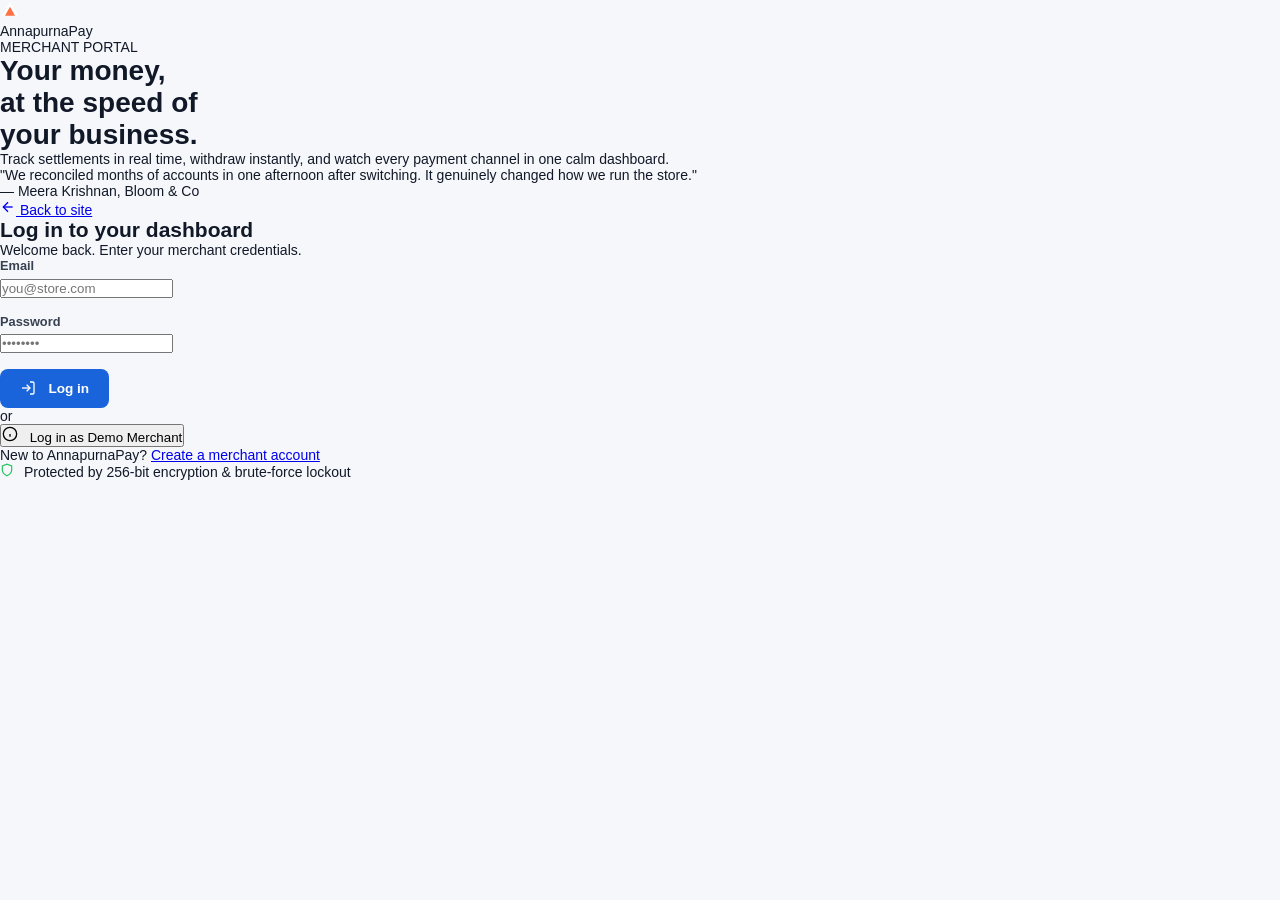
<file: src/main/resources/static/index1.html>
<!DOCTYPE html>
<html lang="en">
<head>
    <meta charset="UTF-8">
    <meta name="viewport" content="width=device-width, initial-scale=1.0">
    <title>AnnapurnaPay - Merchant Portal</title>
    <!-- Google Fonts -->
    <link rel="preconnect" href="https://fonts.googleapis.com">
    <link rel="preconnect" href="https://fonts.gstatic.com" crossorigin>
    <link href="https://fonts.googleapis.com/css2?family=Plus+Jakarta+Sans:wght@400;500;600;700;800&display=swap" rel="stylesheet">
    <!-- Main Stylesheet -->
    <link rel="stylesheet" href="css/style.css">
</head>
<body>

<div class="portal-container">
    <!-- Left Hero Section -->
    <div class="hero-section">
        <div class="brand">
            <div class="brand-logo">
                <svg width="20" height="20" viewBox="0 0 24 24" fill="none" xmlns="http://www.w3.org/2000/svg">
                    <path d="M12 2L2 19H22L12 2Z" fill="white"/>
                    <path d="M12 8L6 19H18L12 8Z" fill="#ff7043"/>
                </svg>
            </div>
            <span class="brand-name">Annapurna<span>Pay</span></span>
        </div>

        <div class="hero-content">
            <span class="tag">MERCHANT PORTAL</span>
            <h1 class="headline">
                Your money,<br>
                at the speed of<br>
                <span class="accent-text">your business.</span>
            </h1>
            <p class="subheadline">
                Track settlements in real time, withdraw instantly, and watch every payment channel in one calm dashboard.
            </p>
        </div>

        <div class="testimonial-card">
            <p class="quote">
                "We reconciled months of accounts in one afternoon after switching. It genuinely changed how we run the store."
            </p>
            <p class="author">&mdash; Meera Krishnan, Bloom & Co</p>
        </div>
    </div>

    <!-- Right Login Form Section -->
    <div class="form-section">
        <div class="form-wrapper">
            <a href="#" class="back-link">
                <svg width="16" height="16" viewBox="0 0 24 24" fill="none" stroke="currentColor" stroke-width="2">
                    <line x1="19" y1="12" x2="5" y2="12"></line>
                    <polyline points="12 19 5 12 12 5"></polyline>
                </svg>
                Back to site
            </a>

            <div class="form-header">
                <h2>Log in to your dashboard</h2>
                <p>Welcome back. Enter your merchant credentials.</p>
            </div>

            <form id="loginForm" class="login-form">
                <div class="form-group">
                    <label for="email">Email</label>
                    <input type="email" id="email" placeholder="you@store.com" required>
                </div>

                <div class="form-group">
                    <label for="password">Password</label>
                    <input type="password" id="password" placeholder="••••••••" required>
                </div>

                <button type="submit" class="btn btn-primary">
                    <svg width="16" height="16" viewBox="0 0 24 24" fill="none" stroke="currentColor" stroke-width="2" style="margin-right: 6px;">
                        <path d="M15 3h4a2 2 0 0 1 2 2v14a2 2 0 0 1-2 2h-4"></path>
                        <polyline points="10 17 15 12 10 7"></polyline>
                        <line x1="15" y1="12" x2="3" y2="12"></line>
                    </svg>
                    Log in
                </button>
            </form>

            <div class="divider">
                <span>or</span>
            </div>

            <button type="button" id="demoMerchantBtn" class="btn btn-demo">
                <svg width="16" height="16" viewBox="0 0 24 24" fill="none" stroke="currentColor" stroke-width="2" style="margin-right: 8px;">
                    <circle cx="12" cy="12" r="10"></circle>
                    <path d="M12 16v-4"></path>
                    <path d="M12 8h.01"></path>
                </svg>
                Log in as Demo Merchant
            </button>

            <div class="form-footer">
                <p>New to AnnapurnaPay? <a href="/signup.html" class="link-signup">Create a merchant account</a></p>
                <div class="security-badge">
                    <svg width="14" height="14" viewBox="0 0 24 24" fill="none" stroke="#22c55e" stroke-width="2" style="margin-right: 6px;">
                        <path d="M12 22s8-4 8-10V5l-8-3-8 3v7c0 6 8 10 8 10z"></path>
                    </svg>
                    Protected by 256-bit encryption & brute-force lockout
                </div>
            </div>
        </div>
    </div>
</div>

<script src="js/script.js"></script>
</body>
</html>
</file>
<file: src/main/resources/static/css/style.css>
:root {
    --primary: #1a64db;
    --primary-hover: #1450b3;
    --primary-light: #eef4ff;
    --green: #009959;
    --green-light: #e6f7ef;
    --bg-main: #f5f7fa;
    --card-bg: #ffffff;
    --text-dark: #111827;
    --text-muted: #6b7280;
    --border: #e5e7eb;
    --radius: 12px;
}

* {
    box-sizing: border-box;
    margin: 0;
    padding: 0;
}

body {
    font-family: 'Inter', -apple-system, sans-serif;
    background-color: var(--bg-main);
    color: var(--text-dark);
    font-size: 14px;
}

.hidden { display: none !important; }
.text-left { text-align: left; }

/* ================= LOGIN / 2FA VIEW ================= */
.login-screen {
    min-height: 100vh;
    display: flex;
    align-items: center;
    justify-content: center;
    background: #f4f7fb;
    padding: 1.5rem;
}

.login-card-wrapper {
    text-align: center;
    width: 100%;
    max-width: 400px;
}

.login-logo-box {
    background: #fff;
    border: 1px solid var(--border);
    border-radius: 12px;
    padding: 1rem 2rem;
    display: inline-block;
    margin-bottom: 1.25rem;
    box-shadow: 0 2px 8px rgba(0,0,0,0.04);
}

.logo-text {
    font-size: 1.65rem;
    font-weight: 800;
    color: #d93829;
    letter-spacing: -0.5px;
}

.logo-text span {
    font-size: 0.65rem;
    vertical-align: super;
}

.logo-sub {
    font-size: 0.6rem;
    font-weight: 700;
    color: #b91c1c;
    letter-spacing: 1px;
}

.login-title {
    font-size: 1.25rem;
    font-weight: 700;
    margin-bottom: 0.25rem;
}

.login-subtitle {
    color: var(--text-muted);
    font-size: 0.8rem;
    margin-bottom: 1.5rem;
}

.auth-card {
    background: #fff;
    border: 1px solid var(--border);
    border-radius: 16px;
    padding: 1.85rem 1.75rem;
    box-shadow: 0 4px 20px rgba(0,0,0,0.05);
}

.input-with-icon {
    position: relative;
}

.field-icon {
    position: absolute;
    left: 0.85rem;
    top: 50%;
    transform: translateY(-50%);
    font-size: 0.9rem;
    color: #9ca3af;
    pointer-events: none;
}

.form-control.with-icon {
    padding-left: 2.4rem;
    background: #f8fafc;
}

.login-options-row {
    display: flex;
    justify-content: space-between;
    align-items: center;
    margin: 0.75rem 0 1.25rem;
    font-size: 0.8rem;
}

.remember-label {
    display: inline-flex;
    align-items: center;
    gap: 0.45rem;
    color: #4b5563;
    cursor: pointer;
}

.remember-label input[type="checkbox"] {
    accent-color: var(--primary);
    width: 15px;
    height: 15px;
}

.blue-link {
    color: var(--primary);
    font-weight: 600;
    text-decoration: none;
}

.blue-link:hover {
    text-decoration: underline;
}

.btn-lg {
    padding: 0.8rem 1.25rem;
    font-size: 0.9rem;
}

.demo-notice-box {
    margin-top: 1.25rem;
    padding: 0.85rem 1rem;
    background: #eff6ff;
    border: 1px solid #dbeafe;
    border-radius: 10px;
    font-size: 0.78rem;
    color: #1e40af;
    line-height: 1.45;
}

.auth-icon-circle {
    width: 44px;
    height: 44px;
    background: var(--primary-light);
    color: var(--primary);
    border-radius: 50%;
    display: grid;
    place-items: center;
    margin: 0 auto 1rem;
    font-size: 1.2rem;
}

.auth-card h3 {
    font-size: 1rem;
    margin-bottom: 0.35rem;
}

.otp-hint {
    font-size: 0.78rem;
    color: var(--text-muted);
    margin-bottom: 1.25rem;
}

.otp-input {
    width: 100%;
    text-align: center;
    font-size: 1.15rem;
    font-weight: 700;
    letter-spacing: 4px;
    padding: 0.8rem;
    background: #f8fafc;
    border: 1px solid var(--border);
    border-radius: 10px;
    margin-bottom: 1rem;
}

.btn-green {
    background: var(--green);
    color: #fff;
    border: none;
    padding: 0.8rem 1.25rem;
    border-radius: 10px;
    font-weight: 600;
    cursor: pointer;
    font-size: 0.9rem;
}

.btn-green:hover { background: #007f4a; }
.full-width { width: 100%; }

.auth-links {
    display: flex;
    justify-content: space-between;
    margin-top: 1.25rem;
    font-size: 0.78rem;
}

.auth-links a {
    color: var(--text-muted);
    text-decoration: none;
}

.ssl-footer {
    margin-top: 1.25rem;
    font-size: 0.75rem;
    color: #9ca3af;
}

/* ================= PORTAL LAYOUT ================= */
.app-layout {
    display: flex;
    min-height: 100vh;
}

.sidebar {
    width: 240px;
    background: #ffffff;
    border-right: 1px solid var(--border);
    display: flex;
    flex-direction: column;
    flex-shrink: 0;
}

.sidebar-profile {
    padding: 1.15rem 1rem;
    display: flex;
    align-items: center;
    gap: 0.75rem;
    border-bottom: 1px solid var(--border);
}

.brand-circle {
    width: 36px;
    height: 36px;
    border-radius: 50%;
    background: #fef2f2;
    color: #d93829;
    font-weight: 800;
    font-size: 0.8rem;
    display: grid;
    place-items: center;
    border: 1px solid #fecaca;
}

.profile-name {
    font-weight: 700;
    font-size: 0.88rem;
}

.profile-id {
    font-size: 0.72rem;
    color: var(--text-muted);
}

.sidebar-nav {
    padding: 0.75rem;
    flex: 1;
    overflow-y: auto;
}

.nav-item {
    display: flex;
    align-items: center;
    justify-content: space-between;
    width: 100%;
    padding: 0.65rem 0.85rem;
    border-radius: 8px;
    color: #374151;
    text-decoration: none;
    font-weight: 500;
    font-size: 0.85rem;
    margin-bottom: 0.25rem;
    border: none;
    background: transparent;
    cursor: pointer;
    font-family: inherit;
}

.nav-item:hover {
    background: #f3f4f6;
}

.nav-item.active {
    background: var(--primary);
    color: #ffffff;
    font-weight: 600;
}

.nav-icon {
    margin-right: 0.5rem;
}

.submenu {
    padding-left: 1.5rem;
    margin-bottom: 0.4rem;
}

.sub-item {
    display: block;
    padding: 0.5rem 0.75rem;
    border-radius: 6px;
    color: #4b5563;
    text-decoration: none;
    font-size: 0.82rem;
    margin-bottom: 0.15rem;
}

.sub-item:hover {
    background: #f3f4f6;
}

.sub-item.active {
    background: var(--primary-light);
    color: var(--primary);
    font-weight: 600;
}

.kyc-box {
    display: flex;
    align-items: center;
    justify-content: space-between;
    padding: 0.65rem 0.85rem;
    border: 1px solid #a7f3d0;
    background: #ecfdf5;
    border-radius: 8px;
    margin-top: 0.75rem;
    text-decoration: none;
    color: var(--text-dark);
    font-weight: 600;
    font-size: 0.82rem;
}

.badge-approved {
    color: var(--green);
    font-size: 0.7rem;
    font-weight: 700;
}

.test-kyc-link {
    display: block;
    font-size: 0.72rem;
    color: var(--text-muted);
    margin: 0.35rem 0 0 0.5rem;
}

.sidebar-footer {
    padding: 0.75rem 1rem;
    border-top: 1px solid var(--border);
    display: flex;
    justify-content: space-between;
    font-size: 0.72rem;
    color: var(--text-muted);
}

.live-dot {
    color: var(--green);
    font-weight: 600;
}

/* ================= MAIN AREA & TOPBAR ================= */
.main-area {
    flex: 1;
    display: flex;
    flex-direction: column;
    overflow-x: hidden;
}

.topbar {
    height: 64px;
    background: #ffffff;
    border-bottom: 1px solid var(--border);
    padding: 0 1.75rem;
    display: flex;
    align-items: center;
    justify-content: space-between;
}

.page-title {
    font-size: 1.15rem;
    font-weight: 700;
}

.topbar-right {
    display: flex;
    align-items: center;
    gap: 1rem;
}

.wallet-pill {
    display: flex;
    align-items: center;
    gap: 0.6rem;
    padding: 0.45rem 0.85rem;
    border: 1px solid var(--border);
    border-radius: 8px;
    font-size: 0.82rem;
    cursor: pointer;
    background: #fff;
}

.notif-btn {
    position: relative;
    cursor: pointer;
    font-size: 1.1rem;
}

.notif-badge {
    position: absolute;
    top: -4px;
    right: -6px;
    background: #ef4444;
    color: #fff;
    font-size: 0.65rem;
    padding: 1px 4px;
    border-radius: 99px;
}

.user-menu {
    display: flex;
    align-items: center;
    gap: 0.6rem;
    cursor: pointer;
}

.avatar-circle {
    width: 34px;
    height: 34px;
    background: var(--primary);
    color: #fff;
    border-radius: 50%;
    display: grid;
    place-items: center;
    font-weight: 700;
    font-size: 0.8rem;
}

.u-name { font-weight: 600; font-size: 0.82rem; }
.u-id { font-size: 0.7rem; color: var(--text-muted); }

.content-container {
    padding: 1.75rem;
    max-width: 1180px;
    width: 100%;
    margin: 0 auto;
}

/* ================= REUSABLE UI COMPONENTS ================= */
.card {
    background: #fff;
    border: 1px solid var(--border);
    border-radius: var(--radius);
    padding: 1.35rem;
    margin-bottom: 1.25rem;
    box-shadow: 0 1px 3px rgba(0,0,0,0.02);
}

.grid-2 { display: grid; grid-template-columns: repeat(2, 1fr); gap: 1.25rem; }
.grid-4 { display: grid; grid-template-columns: repeat(4, 1fr); gap: 1rem; }

.btn-primary {
    background: var(--primary);
    color: #fff;
    border: none;
    padding: 0.7rem 1.25rem;
    border-radius: 8px;
    font-weight: 600;
    cursor: pointer;
    font-size: 0.85rem;
    display: inline-flex;
    align-items: center;
    justify-content: center;
    gap: 0.4rem;
}

.btn-primary:hover { background: var(--primary-hover); }

.btn-outline {
    background: #fff;
    border: 1px solid var(--border);
    color: var(--text-dark);
    padding: 0.6rem 1rem;
    border-radius: 8px;
    font-weight: 600;
    cursor: pointer;
    font-size: 0.82rem;
}

.btn-outline.active {
    border-color: var(--primary);
    background: var(--primary-light);
    color: var(--primary);
}

.form-group { margin-bottom: 1rem; }
.form-group label {
    display: block;
    font-size: 0.8rem;
    font-weight: 600;
    margin-bottom: 0.35rem;
    color: #374151;
}

.form-control {
    width: 100%;
    padding: 0.65rem 0.85rem;
    border: 1px solid var(--border);
    border-radius: 8px;
    font-size: 0.88rem;
    font-family: inherit;
    background: #f9fafb;
}

.form-control:focus {
    outline: none;
    border-color: var(--primary);
    background: #fff;
}

.pill-tabs {
    display: flex;
    gap: 0.5rem;
    background: #fff;
    padding: 0.4rem;
    border-radius: 10px;
    border: 1px solid var(--border);
    margin-bottom: 1.25rem;
    width: fit-content;
}

.pill-tab {
    padding: 0.55rem 1rem;
    border-radius: 8px;
    border: none;
    background: transparent;
    font-weight: 600;
    font-size: 0.82rem;
    color: var(--text-muted);
    cursor: pointer;
}

.pill-tab.active {
    background: var(--primary);
    color: #fff;
}

/* Dashboard Specific */
.wallet-hero {
    background: linear-gradient(135deg, #1a64db 0%, #134eb0 100%);
    color: #fff;
    border-radius: var(--radius);
    padding: 1.5rem;
    display: flex;
    flex-direction: column;
    justify-content: space-between;
}

.wallet-hero h2 {
    font-size: 2rem;
    margin: 0.5rem 0 1.25rem;
}

.hero-actions {
    display: flex;
    gap: 0.75rem;
}

.btn-white {
    background: #fff;
    color: var(--primary);
    border: none;
    padding: 0.6rem 1rem;
    border-radius: 8px;
    font-weight: 600;
    cursor: pointer;
}

.btn-translucent {
    background: rgba(255,255,255,0.18);
    color: #fff;
    border: 1px solid rgba(255,255,255,0.3);
    padding: 0.6rem 1rem;
    border-radius: 8px;
    font-weight: 600;
    cursor: pointer;
}

.chart-bars {
    display: flex;
    align-items: flex-end;
    justify-content: space-around;
    height: 140px;
    padding-top: 1.5rem;
}

.bar-col {
    display: flex;
    flex-direction: column;
    align-items: center;
    gap: 0.5rem;
    width: 40px;
}

.bar-fill {
    width: 26px;
    background: linear-gradient(to top, var(--primary) 70%, #bfdbfe 30%);
    border-radius: 6px 6px 0 0;
}

/* Biometric Box */
.biometric-box {
    text-align: center;
    display: flex;
    flex-direction: column;
    align-items: center;
    justify-content: center;
    padding: 2rem;
}

.fingerprint-icon {
    width: 72px;
    height: 72px;
    border: 1px solid var(--border);
    border-radius: 16px;
    display: grid;
    place-items: center;
    font-size: 2rem;
    margin: 1.25rem 0;
    background: #f8fafc;
}

.btn-dark {
    background: #0f172a;
    color: #fff;
    border: none;
    padding: 0.75rem 1.5rem;
    border-radius: 8px;
    font-weight: 600;
    width: 100%;
    cursor: pointer;
}

/* Toast */
.toast {
    position: fixed;
    bottom: 24px;
    right: 24px;
    background: #111827;
    color: #fff;
    padding: 0.85rem 1.25rem;
    border-radius: 10px;
    font-weight: 500;
    box-shadow: 0 10px 25px rgba(0,0,0,0.18);
    z-index: 999;
}

@media (max-width: 900px) {
    .grid-2, .grid-4 { grid-template-columns: 1fr; }
    .sidebar { display: none; }
}
</file>
